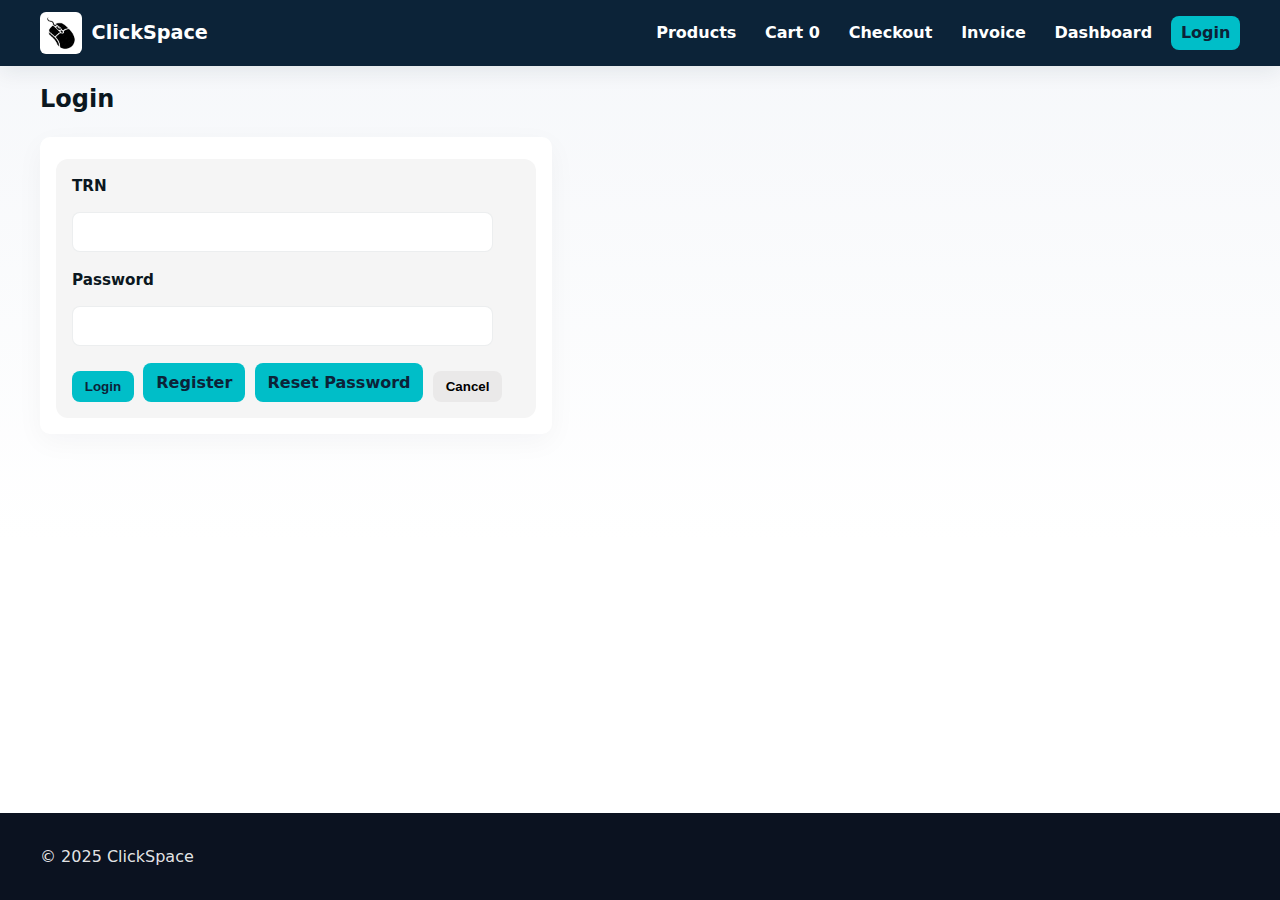
<file: Codes/index.html>
<!-- Group Members: Deshawn Bryan- 2403216
                    Brittania Hawes- 2408218
                    Nicholas Smith- 2106718
                    Davian Williams- 2209507
      Tutor: Mrs Sirisha Badhika
      Tutorial Time: Thursdays 6pm - 8pm
-->

<!doctype html>
<html lang="en">
<head>
  <meta charset="utf-8" />
  <meta name="viewport" content="width=device-width,initial-scale=1" />
  <title>Login - ClickSpace</title>
  <link rel="stylesheet" href="../style.css" />
</head>
<body>

  <header class="site-header">
    <div class="container header-inner">
      <div class="logo">
        <img src="../Assets/logo.png" alt="ClickSpace logo">
        <h1>ClickSpace</h1>
      </div>
      <nav class="main-nav" aria-label="Primary">
        <ul>
          <li><a href="product.html">Products</a></li>
          <li><a href="cart.html">Cart <span id="cart-count" class="badge">0</span></a></li>
          <li><a href="checkout.html">Checkout</a></li>
          <li><a href="invoice.html">Invoice</a></li>
          <li><a href="dashboard.html">Dashboard</a></li>
          <li><a class="active" href="index.html">Login</a></li>
        </ul>
      </nav>
    </div>
  </header>

  <main class="container">
    <h2 style="margin-top:1rem">Login</h2>
    <div class="form-card" style="max-width:480px">
      <form id="login-form" aria-label="Login form" onsubmit="event.preventDefault(); attemptLogin(this);">
        <div class="form-row">
          <label for="trn">TRN</label>
          <input id="trn" name="trn" class="input" pattern="\d{3}-\d{3}-\d{3}" required>
        </div>
        <div class="form-row">
          <label for="password">Password</label>
          <input id="password" name="password" class="input" type="password" required>
        </div>
        <div class="form-actions">
          <button class="btn btn-primary" type="submit">Login</button>
          <a href = register.html class = "btn btn-primary">Register</a>
          <a class="btn btn-primary" href="#" onclick="resetPasswordPrompt(); return false;">Reset Password</a>
          <button class="btn btn-outline" type="button" onclick="document.getElementById('login-form').reset()">Cancel</button>
        </div>
      </form>
    </div>
  </main>

  <footer class="site-footer">
    <div class="container footer-inner">
      <p>&copy; 2025 ClickSpace</p>
    </div>
  </footer>

  <script src="../script.js"></script>
</body>
</html>
</file>
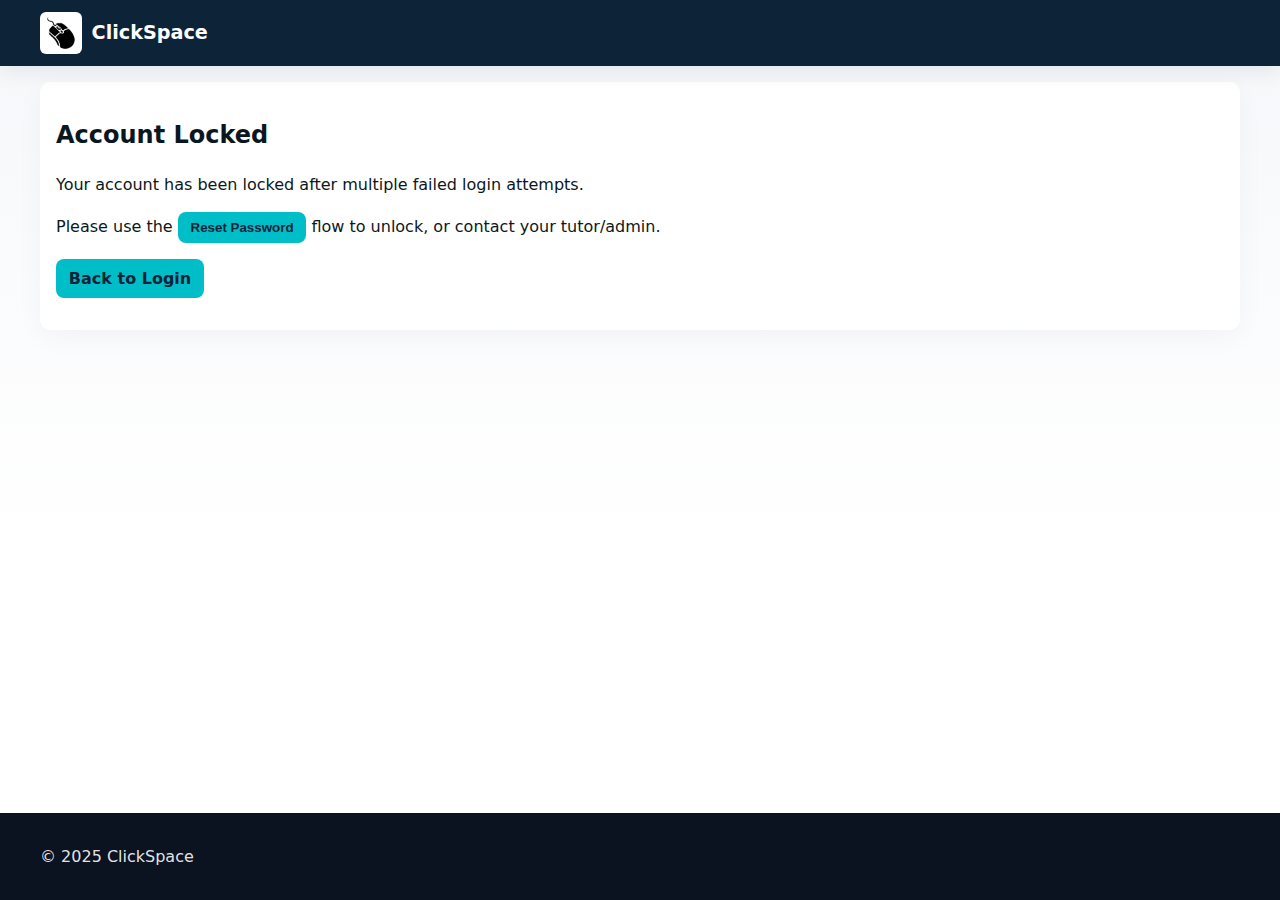
<file: Codes/account-locked.html>
<!-- Group Members: Deshawn Bryan- 2403216
                    Brittania Hawes- 2408218
                    Nicholas Smith- 2106718
                    Davian Williams- 2209507
      Tutor: Mrs Sirisha Badhika
      Tutorial Time: Thursdays 6pm - 8pm
-->

<!doctype html>
<html lang="en">
<head>
<meta charset="utf-8"/>
<meta name="viewport" content="width=device-width,initial-scale=1"/>
<title>Account Locked</title>
<link rel="stylesheet" href="../style.css" />
</head>
<body>
  <header class="site-header">
    <div class="container header-inner">
      <div class="logo"><img src="../Assets/logo.png" alt="logo"><h1>ClickSpace</h1></div>
    </div>
  </header>

  <main class="container">
    <div class="form-card">
      <h2>Account Locked</h2>
      <p>Your account has been locked after multiple failed login attempts.</p>
      <p>Please use the <button class="btn btn-primary" onclick="resetPasswordPrompt()">Reset Password</button> flow to unlock, or contact your tutor/admin.</p>
      <p><a class="btn btn-primary" href="index.html">Back to Login</a></p>
    </div>
  </main>

  <footer class="site-footer">
    <div class="container footer-inner">
      <p>&copy; 2025 ClickSpace</p>
    </div>
  </footer>

  <script src="../script.js"></script>
</body>
</html>
</file>
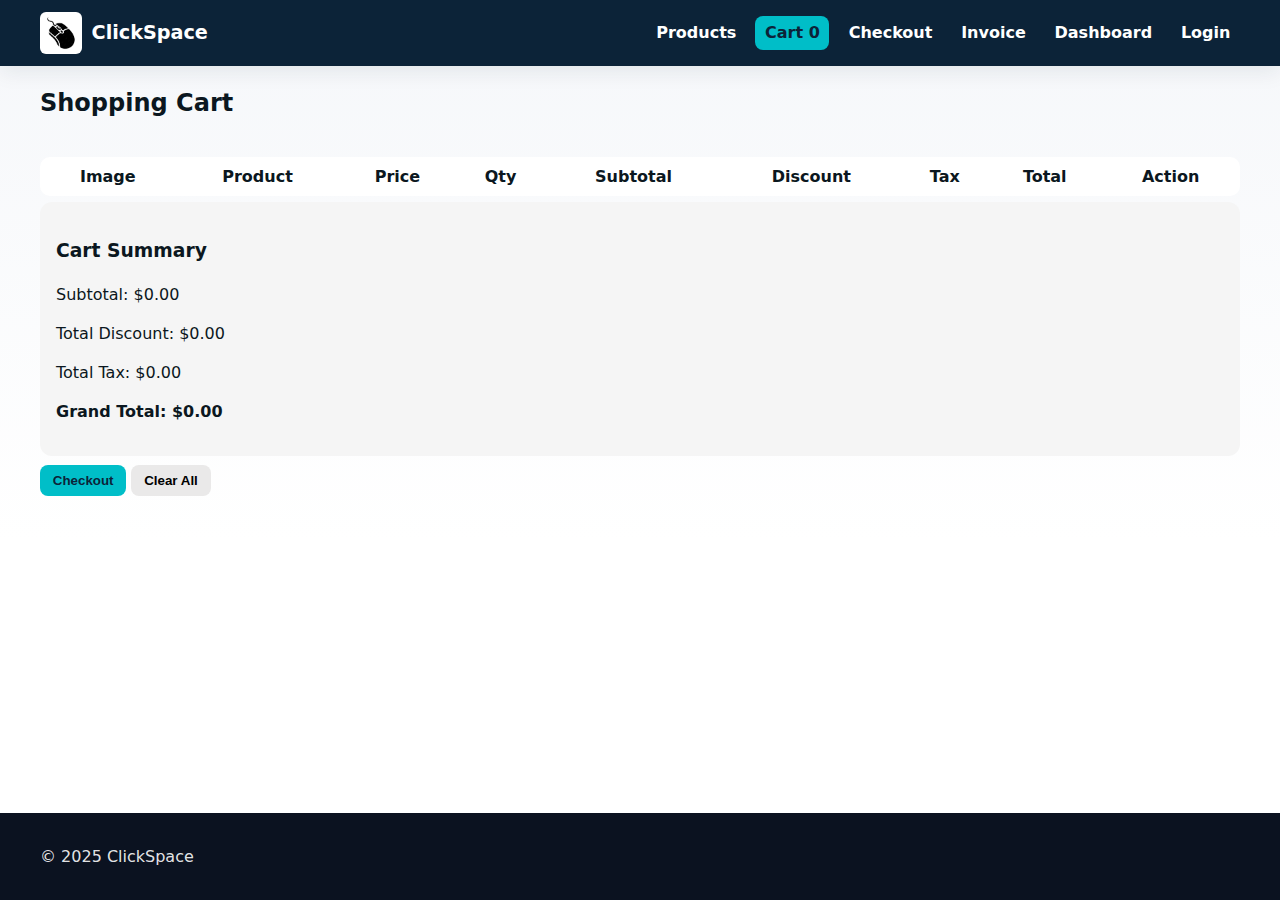
<file: Codes/cart.html>
<!-- Group Members: Deshawn Bryan- 2403216
                    Brittania Hawes- 2408218
                    Nicholas Smith- 2106718
                    Davian Williams- 2209507
      Tutor: Mrs Sirisha Badhika
      Tutorial Time: Thursdays 6pm - 8pm
-->

<!doctype html>
<html lang="en">
<head>
  <meta charset="utf-8" />
  <meta name="viewport" content="width=device-width, initial-scale=1" />
  <title>Your Cart - ClickSpace</title>
  <link rel="stylesheet" href="../style.css" />
</head>
<body>
  <header class="site-header">
    <div class="container header-inner">
      <div class="logo"><img src="../Assets/logo.png" alt="logo"><h1>ClickSpace</h1></div>
      <nav class="main-nav" aria-label="Primary">
        <ul>
          <li><a href="product.html">Products</a></li>
          <li><a class="active" href="cart.html">Cart <span id="cart-count" class="badge">0</span></a></li>
          <li><a href="checkout.html">Checkout</a></li>
          <li><a href="invoice.html">Invoice</a></li>
          <li><a href="dashboard.html">Dashboard</a></li>
          <li><a href="index.html">Login</a></li>
        </ul>
      </nav>
    </div>
  </header>

  <main class="container">
    <h2>Shopping Cart</h2>
    <div class="table-container">
      <table class="table">
        <thead>
          <tr>
            <th>Image</th>
            <th>Product</th>
            <th>Price</th>
            <th>Qty</th>
            <th>Subtotal</th>
            <th>Discount</th>
            <th>Tax</th>
            <th>Total</th>
            <th>Action</th>
          </tr>
        </thead>
        <tbody id="cart-body"></tbody>
      </table>
    </div>

    <div class="cart-summary" id="cart-summary"></div>
    <div style="margin-top:.6rem;">
      <button class="btn btn-primary" id="checkout-btn" onclick="goToCheckout()">Checkout</button>
      <button class="btn btn-outline" onclick="clearCart()">Clear All</button>
    </div>
  </main>

  <footer class="site-footer">
    <div class="container footer-inner">
      <p>&copy; 2025 ClickSpace</p>
    </div>
  </footer>

  <script src="../script.js"></script>
</body>
</html>
</file>
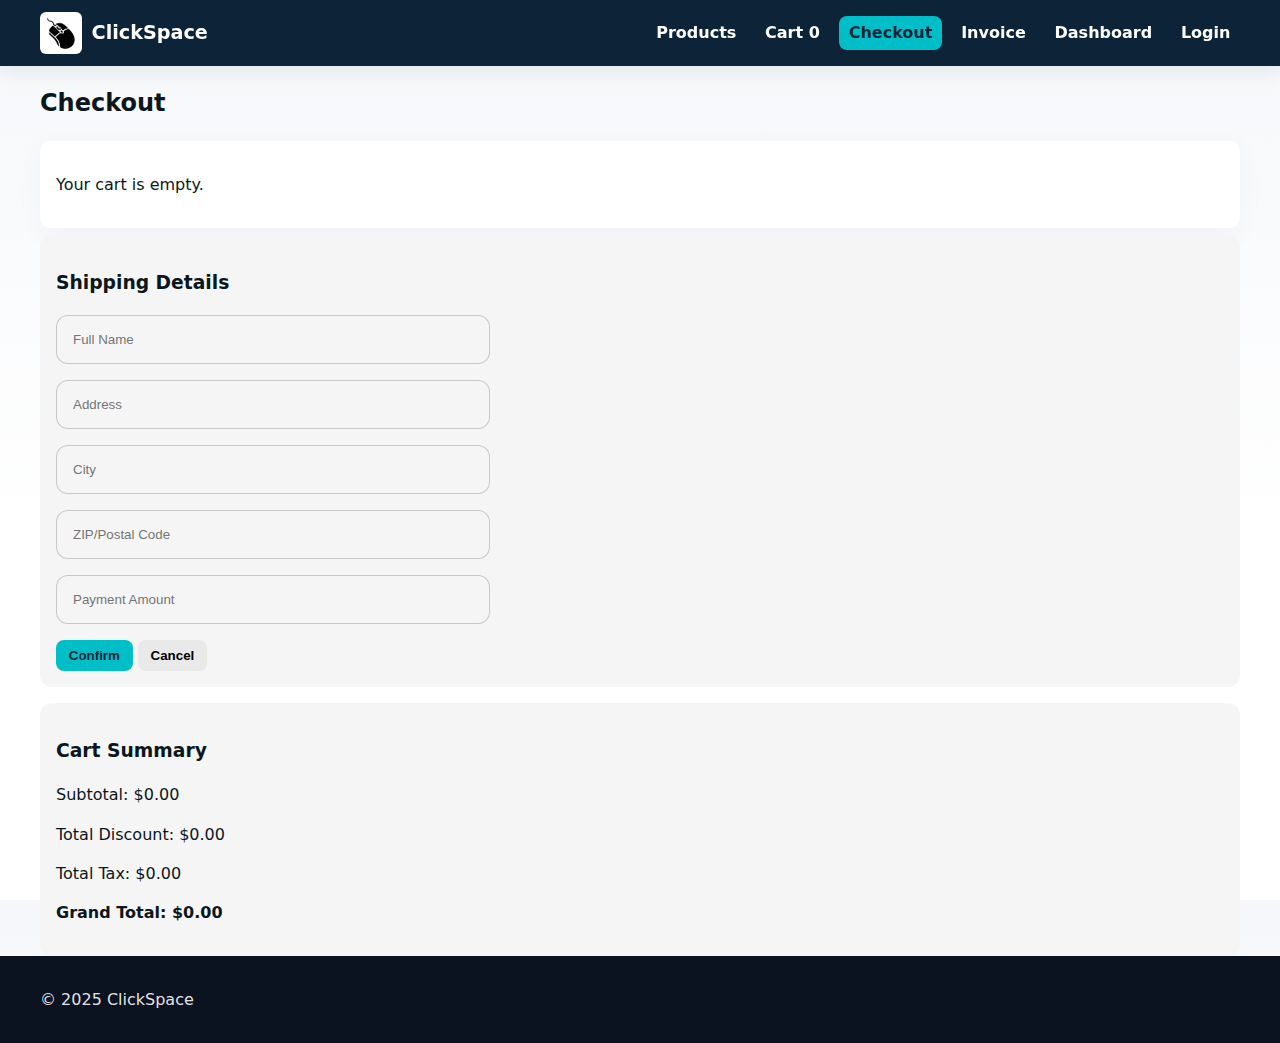
<file: Codes/checkout.html>
<!-- Group Members: Deshawn Bryan- 2403216
                    Brittania Hawes- 2408218
                    Nicholas Smith- 2106718
                    Davian Williams- 2209507
      Tutor: Mrs Sirisha Badhika
      Tutorial Time: Thursdays 6pm - 8pm
-->

<!doctype html>
<html lang="en">
<head>
  <meta charset="utf-8" />
  <meta name="viewport" content="width=device-width, initial-scale=1" />
  <title>Checkout - ClickSpace</title>
  <link rel="stylesheet" href="../style.css" />
</head>
<body>
  <header class="site-header">
    <div class="container header-inner">
      <div class="logo"><img src="../Assets/logo.png" alt="logo"><h1>ClickSpace</h1></div>
      <nav class="main-nav" aria-label="Primary">
        <ul>
          <li><a href="product.html">Products</a></li>
          <li><a href="cart.html">Cart <span id="cart-count" class="badge">0</span></a></li>
          <li><a class="active" href="checkout.html">Checkout</a></li>
          <li><a href="invoice.html">Invoice</a></li>
          <li><a href="dashboard.html">Dashboard</a></li>
          <li><a href="index.html">Login</a></li>
        </ul>
      </nav>
    </div>
  </header>

  <main class="container">
    <h2>Checkout</h2>
    <div id="checkout-items" class="form-card"></div>

    <form id="checkout-form" onsubmit="event.preventDefault(); confirmCheckout(this);">
      <h3>Shipping Details</h3>
      <input class="form-card1" type="text" id="name" name="name" placeholder="Full Name" required>
      <input class="form-card1" type="text" id="address" name="address" placeholder="Address" required>
      <input class="form-card1" type="text" id="city" name="city" placeholder="City" required>
      <input class="form-card1" type="text" id="zip" name="zip" placeholder="ZIP/Postal Code" required>
      <input class="form-card1" type="number" id="amount" name="amount" placeholder="Payment Amount" required>
      <div style="margin-top:.5rem;">
        <button class="btn btn-primary" type="submit">Confirm</button>
        <button class="btn btn-outline" type="button" id="cancel-btn" onclick="window.location.href='cart.html'">Cancel</button>
      </div>
    </form>

    <div id="cart-summary" class="cart-summary" style="margin-top:1rem;"></div>
  </main>

  <footer class="site-footer">
    <div class="container footer-inner">
      <p>&copy; 2025 ClickSpace</p>
    </div>
  </footer>

  <script src="../script.js"></script>
</body>
</html>
</file>
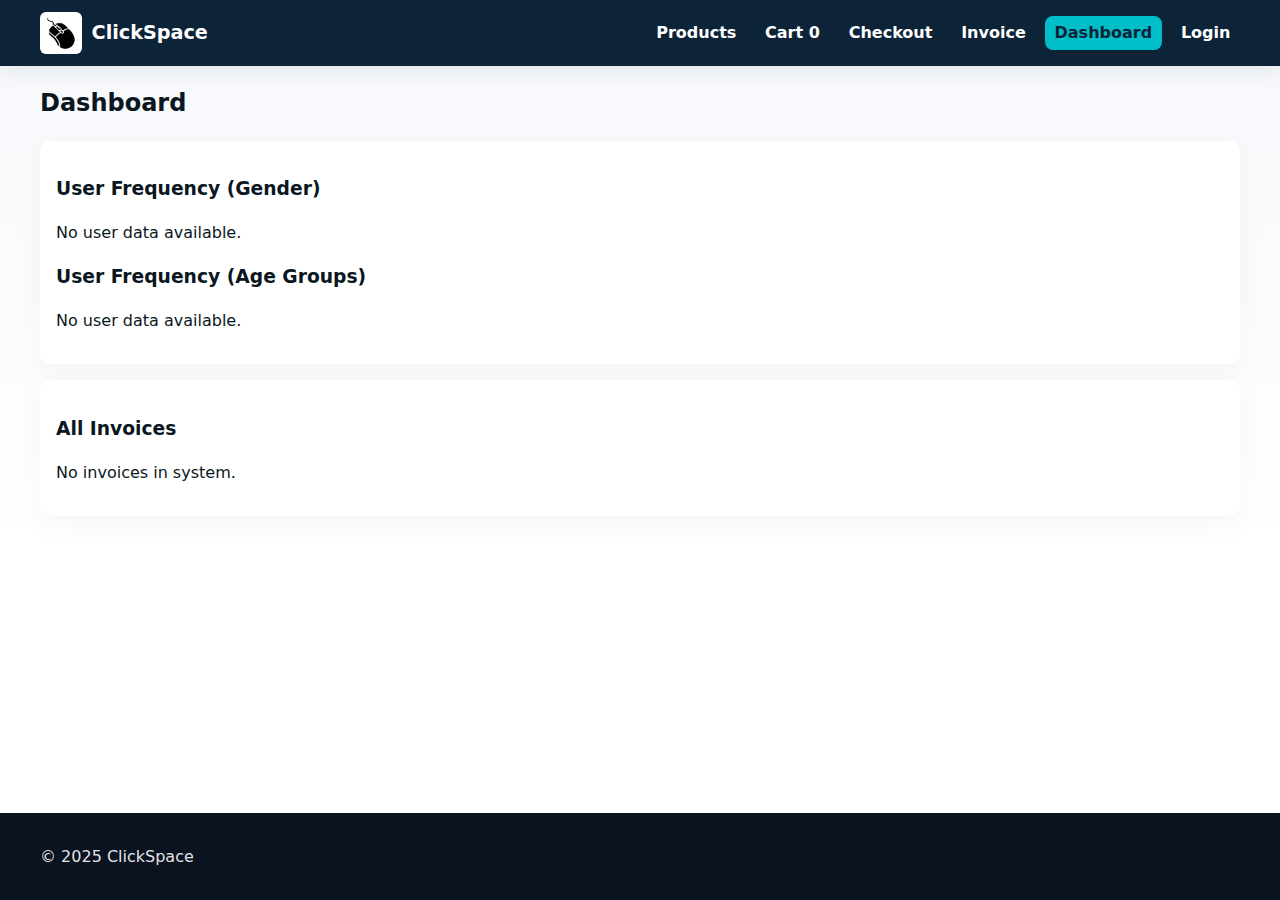
<file: Codes/dashboard.html>
<!-- Group Members: Deshawn Bryan- 2403216
                    Brittania Hawes- 2408218
                    Nicholas Smith- 2106718
                    Davian Williams- 2209507
      Tutor: Mrs Sirisha Badhika
      Tutorial Time: Thursdays 6pm - 8pm
-->

<!doctype html>
<html lang="en">
<head>
  <meta charset="utf-8" />
  <meta name="viewport" content="width=device-width, initial-scale=1" />
  <title>Dashboard - ClickSpace</title>
  <link rel="stylesheet" href="../style.css" />
  <style>
    .chart-row { display:flex; gap:8px; align-items:center; margin:6px 0; }
    .chart-label { width:120px; font-weight:600; }
    .chart-bar { height:24px; background:var(--accent); border-radius:6px; padding-left:8px; display:flex; align-items:center; color:var(--primary); font-weight:700; }
    .invoice-summary { border:1px solid rgba(0,0,0,.06); padding:8px; margin:6px 0; border-radius:6px; background:#fff; }
  </style>
</head>
<body>
  <header class="site-header">
    <div class="container header-inner">
      <div class="logo"><img src="../Assets/logo.png" alt="logo"><h1>ClickSpace</h1></div>
      <nav class="main-nav" aria-label="Primary">
        <ul>
          <li><a href="product.html">Products</a></li>
          <li><a href="cart.html">Cart <span id="cart-count" class="badge">0</span></a></li>
          <li><a href="checkout.html">Checkout</a></li>
          <li><a href="invoice.html">Invoice</a></li>
          <li><a class="active" href="dashboard.html">Dashboard</a></li>
          <li><a href="index.html">Login</a></li>
        </ul>
      </nav>
    </div>
  </header>

  <main class="container">
    <h2>Dashboard</h2>

    <section class="form-card">
      <h3>User Frequency (Gender)</h3>
      <div id="gender-chart"></div>

      <h3>User Frequency (Age Groups)</h3>
      <div id="age-chart"></div>
    </section>

    <section class="form-card" style="margin-top:1rem;">
      <h3>All Invoices</h3>
      <div id="invoices-list"></div>
    </section>

  </main>

  <footer class="site-footer">
    <div class="container footer-inner">
      <p>&copy; 2025 ClickSpace</p>
    </div>
  </footer>

  <script src="../script.js"></script>
  <script>
    const loggedTRN = sessionStorage.getItem('loggedInTRN');
    if (loggedTRN) {
      setTimeout(()=> { GetUserInvoices(loggedTRN); }, 250);
    }
  </script>
</body>
</html>
</file>
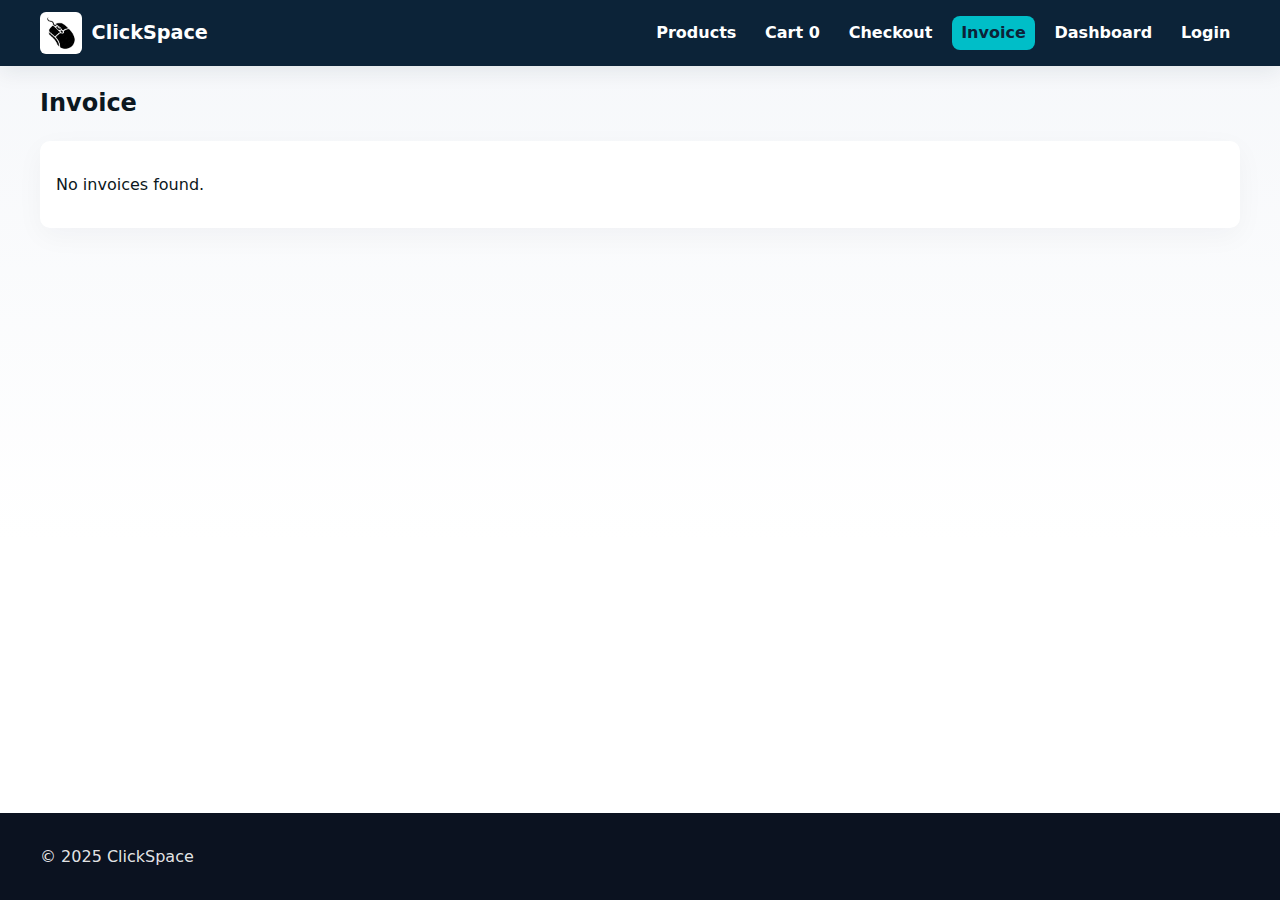
<file: Codes/invoice.html>
<!-- Group Members: Deshawn Bryan- 2403216
                    Brittania Hawes- 2408218
                    Nicholas Smith- 2106718
                    Davian Williams- 2209507
      Tutor: Mrs Sirisha Badhika
      Tutorial Time: Thursdays 6pm - 8pm
-->

<!doctype html>
<html lang="en">
<head>
  <meta charset="utf-8" />
  <meta name="viewport" content="width=device-width, initial-scale=1" />
  <title>Invoice - ClickSpace</title>
  <link rel="stylesheet" href="../style.css" />
</head>
<body>
  <header class="site-header">
    <div class="container header-inner">
      <div class="logo"><img src="../Assets/logo.png" alt="logo"><h1>ClickSpace</h1></div>
      <nav class="main-nav" aria-label="Primary">
        <ul>
          <li><a href="product.html">Products</a></li>
          <li><a href="cart.html">Cart <span id="cart-count" class="badge">0</span></a></li>
          <li><a href="checkout.html">Checkout</a></li>
          <li><a class="active" href="invoice.html">Invoice</a></li>
          <li><a href="dashboard.html">Dashboard</a></li>
          <li><a href="index.html">Login</a></li>
        </ul>
      </nav>
    </div>
  </header>

  <main class="container">
    <h2>Invoice</h2>
    <div id="invoice-container" class="form-card"></div>
  </main>

  <footer class="site-footer">
    <div class="container footer-inner">
      <p>&copy; 2025 ClickSpace</p>
    </div>
  </footer>

  <script src="../script.js"></script>
</body>
</html>
</file>
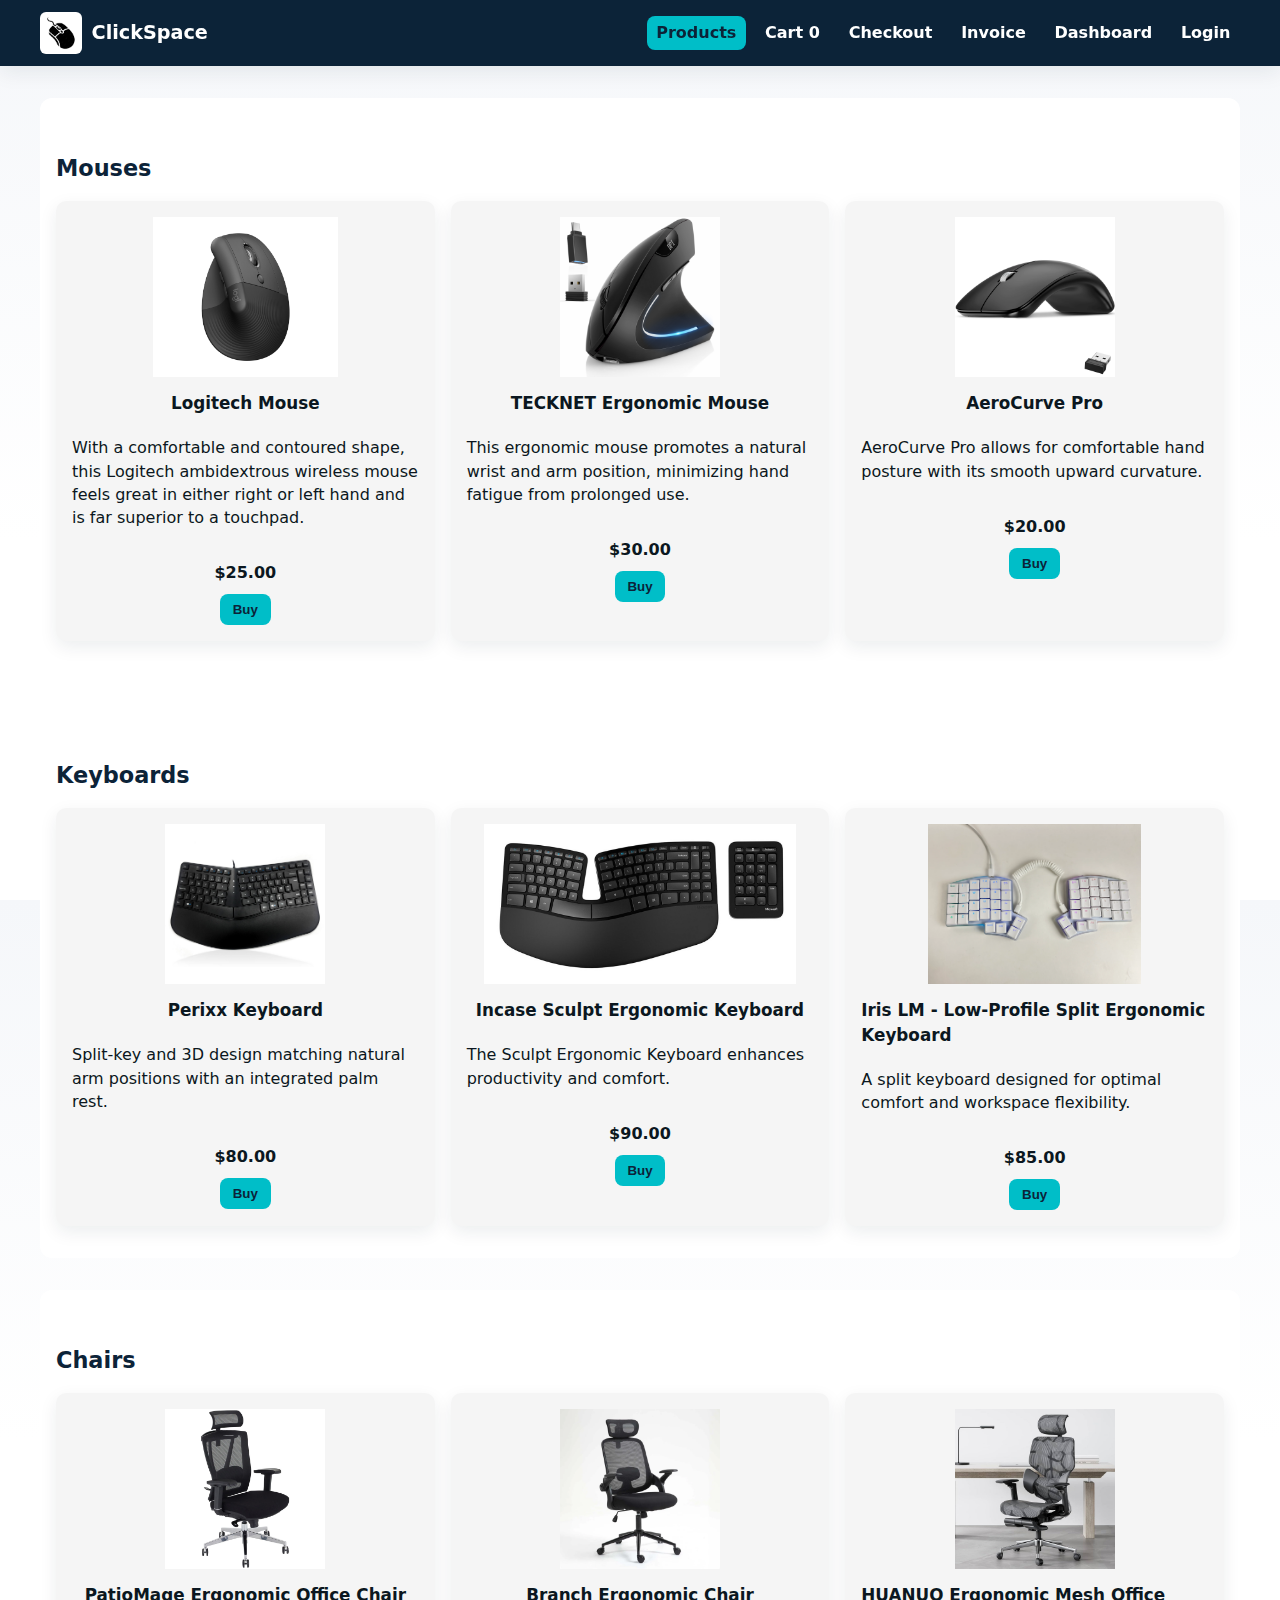
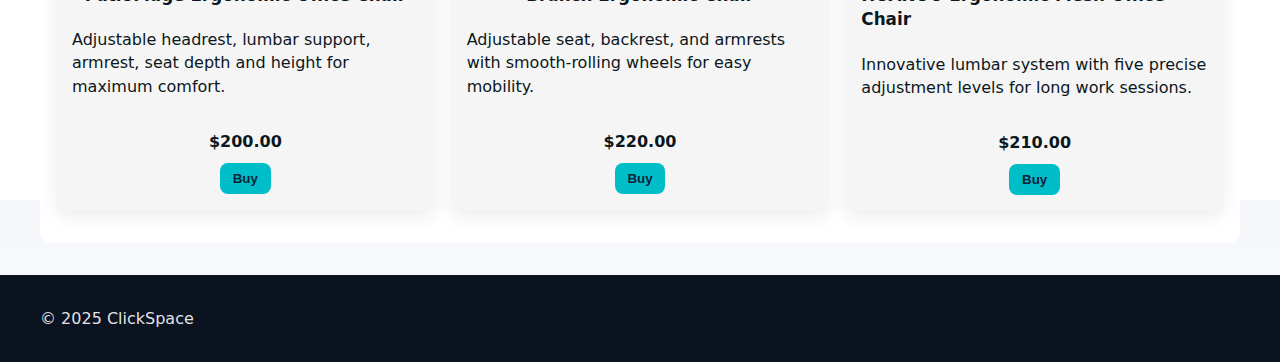
<file: Codes/product.html>
<!-- Group Members: Deshawn Bryan- 2403216
                    Brittania Hawes- 2408218
                    Nicholas Smith- 2106718
                    Davian Williams- 2209507
      Tutor: Mrs Sirisha Badhika
      Tutorial Time: Thursdays 6pm - 8pm
-->


<!doctype html>
<html lang="en">
<head>
  <meta charset="utf-8" />
  <meta name="viewport" content="width=device-width, initial-scale=1" />
  <title>Products - ClickSpace</title>
  <link rel="stylesheet" href="../style.css" />
</head>

<body>

  <!-- Header -->
  <header class="site-header">
    <div class="container header-inner">
      <div class="logo">
        <img src="../Assets/logo.png" alt="ClickSpace logo">
        <h1>ClickSpace</h1>
      </div>
      <nav class="main-nav" aria-label="Primary">
        <ul>
          <li><a href="product.html" class="active">Products</a></li>
          <li><a href="cart.html">Cart <span id="cart-count" class="badge">0</span></a></li>
          <li><a href="checkout.html">Checkout</a></li>
          <li><a href="invoice.html">Invoice</a></li>
          <li><a href="dashboard.html">Dashboard</a></li>
          <li><a href="index.html">Login</a></li>
        </ul>
      </nav>
    </div>
  </header>


  <!-- MAIN CONTENT -->
  <main class="container">

    <!-- Mouse & Mousepads -->
    <div class="category-section">
      <h3>Mouses</h3>
      <div class="products-grid">

        <div class="card">
          <img src="../Assets/mouse1.png" alt="Gaming Mouse 1">
          <h4>Logitech Mouse</h4>
          <p>With a comfortable and contoured shape, this Logitech ambidextrous wireless mouse feels great in either right or left hand and is far superior to a touchpad.</p>
          <p class="price">$25.00</p>
          <button class="btn btn-primary" onclick="addToCart('Logitech Mouse', 25, 'mouse1.png')">Buy</button>
        </div>

        <div class="card">
          <img src="../Assets/mouse2.png" alt="Gaming Mouse 2">
          <h4>TECKNET Ergonomic Mouse</h4>
          <p>This ergonomic mouse promotes a natural wrist and arm position, minimizing hand fatigue from prolonged use.</p>
          <p class="price">$30.00</p>
          <button class="btn btn-primary" onclick="addToCart('TECKNET Ergonomic Mouse', 30, 'mouse2.png')">Buy</button>
        </div>

        <div class="card">
          <img src="../Assets/mouse3.png" alt="Gaming Mousepad">
          <h4>AeroCurve Pro</h4>
          <p>AeroCurve Pro allows for comfortable hand posture with its smooth upward curvature.</p>
          <p class="price">$20.00</p>
          <button class="btn btn-primary" onclick="addToCart('AeroCurve Pro', 20, 'mouse3.png')">Buy</button>
        </div>

      </div>
    </div>

    <!-- Keyboards -->
    <div class="category-section">
      <h3>Keyboards</h3>
      <div class="products-grid">

        <div class="card">
          <img src="../Assets/keyboard1.png" alt="Mechanical Keyboard 1">
          <h4>Perixx Keyboard</h4>
          <p>Split-key and 3D design matching natural arm positions with an integrated palm rest.</p>
          <p class="price">$80.00</p>
          <button class="btn btn-primary" onclick="addToCart('Perixx Keyboard', 80, 'keyboard1.png')">Buy</button>
        </div>

        <div class="card">
          <img src="../Assets/keyboard2.png" alt="Mechanical Keyboard 2">
          <h4>Incase Sculpt Ergonomic Keyboard</h4>
          <p>The Sculpt Ergonomic Keyboard enhances productivity and comfort.</p>
          <p class="price">$90.00</p>
          <button class="btn btn-primary" onclick="addToCart('Incase Sculpt Ergonomic Keyboard', 90, 'keyboard2.png')">Buy</button>
        </div>

        <div class="card">
          <img src="../Assets/keyboard3.png" alt="Mechanical Keyboard 3">
          <h4>Iris LM - Low-Profile Split Ergonomic Keyboard</h4>
          <p>A split keyboard designed for optimal comfort and workspace flexibility.</p>
          <p class="price">$85.00</p>
          <button class="btn btn-primary" onclick="addToCart('Split Ergonomic Keyboard', 85, 'keyboard3.png')">Buy</button>
        </div>

      </div>
    </div>

    <!-- Chairs -->
    <div class="category-section">
      <h3>Chairs</h3>
      <div class="products-grid">

        <div class="card">
          <img src="../Assets/chair1.png" alt="Ergonomic Chair 1">
          <h4>PatioMage Ergonomic Office Chair</h4>
          <p>Adjustable headrest, lumbar support, armrest, seat depth and height for maximum comfort.</p>
          <p class="price">$200.00</p>
          <button class="btn btn-primary" onclick="addToCart('PatioMage Ergonomic Office Chair', 200, 'chair1.png')">Buy</button>
        </div>

        <div class="card">
          <img src="../Assets/chair2.png" alt="Ergonomic Chair 2">
          <h4>Branch Ergonomic Chair</h4>
          <p>Adjustable seat, backrest, and armrests with smooth-rolling wheels for easy mobility.</p>
          <p class="price">$220.00</p>
          <button class="btn btn-primary" onclick="addToCart('Branch Ergonomic Chair', 220, 'chair2.png')">Buy</button>
        </div>

        <div class="card">
          <img src="../Assets/chair3.png" alt="Ergonomic Chair 3">
          <h4>HUANUO Ergonomic Mesh Office Chair</h4>
          <p>Innovative lumbar system with five precise adjustment levels for long work sessions.</p>
          <p class="price">$210.00</p>
          <button class="btn btn-primary" onclick="addToCart('HUANUO Ergonomic Mesh Office Chair', 210, 'chair3.png')">Buy</button>
        </div>

      </div>
    </div>

  </main>


  <!-- Footer -->
  <footer class="site-footer">
    <div class="container footer-inner">
      <p>&copy; 2025 ClickSpace</p>
    </div>
  </footer>

  <script src="../script.js"></script>
</body>
</html>
</file>
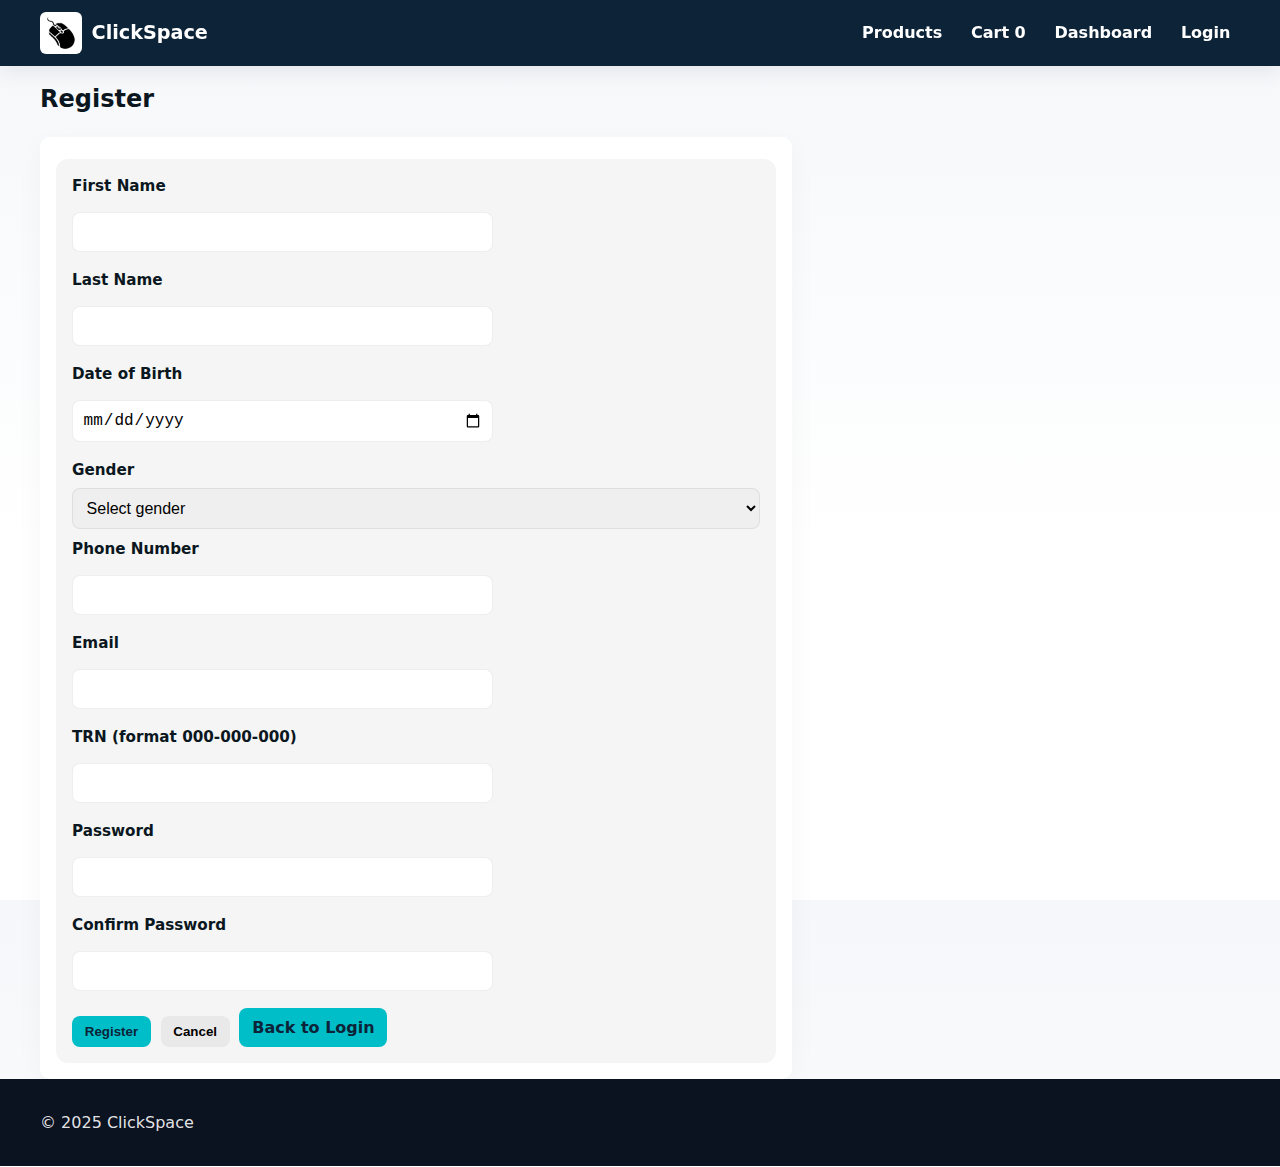
<file: Codes/register.html>
<!-- Group Members: Deshawn Bryan- 2403216
                    Brittania Hawes- 2408218
                    Nicholas Smith- 2106718
                    Davian Williams- 2209507
      Tutor: Mrs Sirisha Badhika
      Tutorial Time: Thursdays 6pm - 8pm
-->

<!doctype html>
<html lang="en">
<head>
  <meta charset="utf-8" />
  <meta name="viewport" content="width=device-width,initial-scale=1" />
  <title>Register - ClickSpace</title>
  <link rel="stylesheet" href="../style.css" />
</head>
<body>

  <header class="site-header">
    <div class="container header-inner">
      <div class="logo"><img src="../Assets/logo.png" alt="logo"><h1>ClickSpace</h1></div>
      <nav class="main-nav" aria-label="Primary">
        <ul>
          <li><a href="product.html">Products</a></li>
          <li><a href="cart.html">Cart <span id="cart-count" class="badge">0</span></a></li>
          <li><a href="dashboard.html">Dashboard</a></li>
          <li><a href="index.html">Login</a></li>
        </ul>
      </nav>
    </div>
  </header>

  <main class="container">
    <h2 style="margin-top:1rem">Register</h2>
    <div class="form-card" style="max-width:720px">
      <form id="register-form" aria-label="Register form" onsubmit="event.preventDefault(); registerUser(this);">

        <div class="form-row">
          <label for="firstName">First Name</label>
          <input id="firstName" name="firstName" class="input" required>
        </div>

        <div class="form-row">
          <label for="lastName">Last Name</label>
          <input id="lastName" name="lastName" class="input" required>
        </div>

        <div class="form-row">
          <label for="dob">Date of Birth</label>
          <input id="dob" name="dob" class="input" type="date" required>
        </div>

        <div class="form-row">
          <label for="gender">Gender</label>
          <select id="gender" name="gender" class="input" required>
            <option value="">Select gender</option>
            <option>Male</option>
            <option>Female</option>
            <option>Other</option>
          </select>
        </div>

        <div class="form-row">
          <label for="phone">Phone Number</label>
          <input id="phone" name="phone" class="input" type="tel" required>
        </div>

        <div class="form-row">
          <label for="email">Email</label>
          <input id="email" name="email" class="input" type="email" required>
        </div>

        <div class="form-row">
          <label for="trn">TRN (format 000-000-000)</label>
          <input id="trn" name="trn" class="input" pattern="\d{3}-\d{3}-\d{3}" required>
        </div>

        <div class="form-row">
          <label for="password">Password</label>
          <input id="password" name="password" class="input" type="password" required>
        </div>

        <div class="form-row">
          <label for="confirm-password">Confirm Password</label>
          <input id="confirm-password" name="confirm-password" class="input" type="password" required>
        </div>

        <div class="form-actions">
          <button class="btn btn-primary" type="submit">Register</button>
          <button class="btn btn-outline" type="button" onclick="document.getElementById('register-form').reset()">Cancel</button>
          <a class="btn btn-primary" href="index.html">Back to Login</a>
        </div>

      </form>
    </div>
  </main>

  <footer class="site-footer">
    <div class="container footer-inner">
      <p>&copy; 2025 ClickSpace</p>
    </div>
  </footer>

  <script src="../script.js"></script>
</body>
</html>
</file>
<file: style.css>
/* Group Members: Deshawn Bryan- 2403216
                    Brittania Hawes- 2408218
                    Nicholas Smith- 2106718
                    Davian Williams- 2209507
      Tutor: Mrs Sirisha Badhika
      Tutorial Time: Thursdays 6pm - 8pm
*/

:root {
  --primary: rgb(12, 35, 56);
  --accent: rgb(0, 190, 200);
  --neutral: rgb(245, 247, 250);
  --text: #0b1720;
  --gap: 1rem;
  --base-font: system-ui, -apple-system, "Segoe UI", Roboto, "Helvetica Neue", Arial, sans-serif;
}

/* Base Layout */
html, body {
  height: 100%;
  margin: 0;
  display: flex;
  flex-direction: column;
  font-family: var(--base-font);
  color: var(--text);
  background: linear-gradient(180deg, var(--neutral), #fff 60%);
  line-height: 1.45;
}

/*Moves footer to bottom of page*/
main {
  flex: 1;
}


.container {
  width: 94%;
  margin: 0 auto;
}

/* Header */
.site-header {
  background: var(--primary);
  color: #fff;
  padding: 0.75rem 0;
  position: sticky;
  top: 0;
  box-shadow: 0 6px 20px rgba(12, 35, 56, 0.08);
}

.header-inner {
  display: flex;
  align-items: center;
  justify-content: space-between;
  gap: var(--gap);
}

.logo {
  display: flex;
  align-items: center;
  gap: 0.6rem;
}

/*Resizes logo, h1, and navigation items within header*/
.logo img {
  height: 42px;
  border-radius: 6px;
}

.logo h1 {
  margin: 0;
  font-size: 1.2rem;
}

.main-nav ul {
  list-style: none;
  display: flex;
  gap: 0.6rem;
  margin: 0;
  padding: 0;
}

.main-nav a {
  color: #fff;
  text-decoration: none;
  padding: 0.45rem 0.6rem;
  border-radius: 8px;
  font-weight: 600;
}

.main-nav a:hover {
  background: rgba(255, 255, 255, 0.08);
}

.main-nav a.active {
  background: var(--accent);
  color: var(--primary);
}

/* Hero Section */
.hero {
  background: linear-gradient(90deg, rgba(12, 35, 56, 0.95), rgba(0, 190, 200, 0.9));
  color: white;
  padding: 2.2rem 0;
  border-radius: 12px;
  margin-top: 1rem;
}

.hero h2 {
  margin: 0;
  font-size: 1.6rem;
}

/* Button */
.btn {
  display: inline-block;
  padding: 0.5rem 0.8rem;
  border-radius: 8px;
  border: none;
  cursor: pointer;
  font-weight: 700;
  text-decoration: none;
}

.btn-primary {
  background: var(--accent);
  color: var(--primary);
}

/*changes background to a gradient once hovering over link*/
.hero a:hover {
  background: linear-gradient(90deg, rgba(22, 148, 226, 0.95), rgba(0, 180, 190, 0.9));

}

/* Footer */
.site-footer {
  background: #0b1220;
  color: rgba(255, 255, 255, 0.9);
  padding: 1rem 0;
}

.footer-inner {
  display: flex;
  justify-content: space-between;
  align-items: center;
  gap: 1rem;
}

.about{
  color:inherit;
  text-decoration:none;
}

.about1{
color:inherit;
}

/*products.css*/
    .category-section {
      background: #fff;
      padding: 2rem 1rem;
      margin: 2rem 0;
      border-radius: 12px;
    }
    .category-section h3 {
      margin-bottom: 1rem;
      color: #0c2338;
      font-size: 1.4rem;
    }
    .category-section .card {
      background: #f5f5f5;
      padding: 1rem;
      border-radius: 10px;
      box-shadow: 0 6px 18px rgba(12,35,56,0.08);
      display: flex;
      flex-direction: column;
      align-items: center;
    }
    .category-section .card img {
      width: 100%;
      height: 160px;
      object-fit: scale-down;
      border-radius: 8px;
      margin-bottom: 0.6rem;
      
    }
    .category-section .card h4 {
      margin: 0.3rem 0;
      font-size: 1.05rem;
    }
    .category-section .card .price {
      font-weight: 700;
      margin-bottom: 0.6rem;
    }
    .products-grid {
      display: grid;
      gap: 1rem;
    }
    .card button:hover {
      background: linear-gradient(90deg, rgba(22, 148, 226, 0.95), rgba(0, 180, 190, 0.9));
    }
/*Cart CSS*/
.table-container{
  width: 100%;
  overflow-x: auto;
}

.table{
  width: 100%;
  border-collapse: collapse;
  min-width: 600px;
}

.table {
    width: 100%;
    border-collapse: collapse;
    margin-top: 1rem;
    background: #fff;
    border-radius: 10px;
    overflow: hidden;
}

.table th, .table td {
  padding: 0.5rem;
  text-align: center;
}

.table td img {
    width: 60px;
    height: 60px;
    object-fit: cover;
    border-radius: 6px;
}

.quantity-input {
    width: 64px;
    padding: 0.35rem;
    border-radius: 6px;
    border: 1px solid rgba(12, 35, 56, 0.08);
}

#cart-body button {
    padding: 8px 12px;
    border: none;
    border-radius: 6px;
    background-color: #f44336;
    color: #fff;
    font-size: 0.9rem;
    cursor: pointer;
    transition: background-color 0.3s, transform 0.2s;
}

#cart-body button:hover {
    background-color: #d32f2f;
    transform: translateY(-2px);
}
/* Checkout */
.form-card1{
flex: 1rem;
background: #f5f5f5;
border-radius: 12px;
padding: 1rem;
border: 1px solid rgba(0, 0, 0, 0.181);
margin-top:1rem;
}

/*(Checkout)comma allows same design to be used to all forms instead of just for the cart summary class */
.cart-summary, form{
margin-top: 0.4rem;
padding: 1rem;
background: #f5f5f5;
border-radius: 12px;
}

form input{
  display: block;
  margin: 0.5rem 0;
  padding: 0.5rem;
  width: 100%;
  max-width: 400px;
}

form button{
  margin-top: 0.5rem;
}

/*about*/
.inner-container{
  background-color: #f5f5f5;
  padding: 1rem;
  border-radius: 10px;
  box-shadow: 0 10px 28px rgba(12,35,56,0.06);
  display: flex;
  gap: 20px;
}

.inner-inner-container{
  background-color: #fff;
  padding: 1rem;
  border-radius: 8px;
}

.inner-container1{
  background-color: #f5f5f5;
  padding: 1rem;
  border-radius: 10px;
  box-shadow: 0 10px 28px rgba(12,35,56,0.06);
  display: flex;
  gap: 20px;
}

.inner-inner-container1{
  background-color: #fff;
  padding: 1rem;
  border-radius: 8px;
  flex: auto;
}

/*Login*/
.form-card {
    background: #fff;
    padding: 1rem;
    border-radius: 10px;
    box-shadow: 0 8px 28px rgba(12, 35, 56, 0.04);
    margin-top: 1rem;
}

.form-row{
  display: flex;
  flex-direction: column;
  gap: 0.45rem;
  margin-bottom: 0.6rem;
}

.form-row label{
  font-size: 0.95rem;
  font-weight: 600;
}

.input{
  padding: 0.6rem;
  border-radius: 8px;
  border: 1px solid rgba(12, 35, 56, 0.08);
  font-size: 1rem;
}

.form-actions {
  display: flex;
  gap: 0.6rem;
  flex-wrap: wrap;
}

.btn-outline{
  color: black;
  background: #eae9e9;
}

.outline{
  border-radius: 8px;
  border: 1px solid rgb(0, 0, 0);
}


/*Register*/
.form-card {
background: #fff;
padding: 1rem;
border-radius: 10px;
box-shadow: 0 8px 28px rgba(12, 35, 56, 0.04);
margin-top: 1rem;
}

.form-row{
display: flex;
flex-direction: column;
gap: 0.45rem;
margin-bottom: 0.6rem;
}

.form-row label{
font-size: 0.95rem;
font-weight: 600;
}

.input{
padding: 0.6rem;
border-radius: 8px;
border: 1px solid rgba(12, 35, 56, 0.08);
font-size: 1rem;
}

.form-actions {
display: flex;
gap: 0.6rem;
flex-wrap: wrap;
}


.checkout-item img {
  width: 60px;
  height: 60px;
  object-fit: contain;
  border-radius: 6px;
}


/* Desktop layout */
@media (min-width:950px)
{
  .products-grid{ 
    display:grid; 
    grid-template-columns: 
    repeat(3,1fr); 
    gap:1rem; 
  }
  .container{ 
    max-width:1200px; 
    margin:0 auto;
  }
  .sidebar{ 
    width:22%; 
  }
  .main{ 
    width:76%; 
  }
   .invoice-container {
    max-width: 1200px;   
    margin: 0 auto;
    padding: 20px;
  }

  /* Make the invoice table fill the page width */
  .invoice-table {
    width: 100%;
    border-collapse: collapse;
  }

  .invoice-table th,
  .invoice-table td {
    padding: 12px 16px;
    border: 1px solid #ccc;
  }

  /* Optional: Improve column widths */
  .invoice-table th:nth-child(1) { width: 32%; } /* Item */
  .invoice-table th:nth-child(2) { width: 8%; }  /* Qty */
  .invoice-table th:nth-child(3) { width: 12%; } /* Price */
  .invoice-table th:nth-child(4) { width: 12%; } /* Subtotal */
  .invoice-table th:nth-child(5) { width: 12%; } /* Discount */
  .invoice-table th:nth-child(6) { width: 12%; } /* Tax */
  .invoice-table th:nth-child(7) { width: 12%; } /* Total */
  
}

/* Mobile Layout */
@media (max-width:600px){

    .header-inner {
    flex-direction: column;      /* Stack logo + nav */
    align-items: flex-start;     /* Keep them left-aligned */
    width: 80%;
    padding-left:1rem;
  }
    .main-nav ul {
    flex-wrap: wrap;             /* Allow nav items to wrap instead of overflowing */
    width: 100%;
  }
    .main-nav a {
    padding: 0.4rem 0.5rem;
    font-size: 0.9rem;           /* Slightly smaller for mobile */
  }
  .products-grid
  { 
    display:grid; 
    grid-template-columns:1fr; 
    gap:.75rem; 
  }
  .card img{ 
      height:120px; 
      object-fit:cover; 
  }
    button.btn-primary{ 
    width:100%; 
  }
    .form-actions a.btn-outline { 
    display: block;
    width: 94%; 
    text-align: center;
    margin-top: 0.5rem;
  } 
  .form-actions a.btn-primary{
    width: 100%;
    text-align: center;
    padding: 0.3rem;
    font-size: 0.9rem;
  }
  .outline{
    width: 100%;
    padding: 0.01rem;
  }
  .table th, .table td {
    font-size: 0.85rem;
    padding: 0.3rem;
  }
  .btn-outline {
    display: block;       /* Makes the button a block-level element */
    width: 100%;          /* Makes it stretch to fill the container */
    text-align: center;   /* Centers the text inside the button */
    padding: 10px 0;      /* Optional: adjust padding for height */
    box-sizing: border-box; /* Ensures padding doesn’t overflow */
}
.btn-secondary{
    display: block;       
    width: 100%;          
    text-align: center;   
    padding: 10px 0;      
    box-sizing: border-box;
}
 


}

/* Dashboard and invoice styles */
.chart-row { 
  display:flex; 
  gap:8px; 
  align-items:center; 
  margin:6px 0; 
}
.chart-label { 
  width:120px; 
  font-weight:600; 
}
.chart-bar { 
  height:24px; 
  background:var(--accent); 
  border-radius:6px; 
  padding-left:8px; 
  display:flex; align-items:center; color:var(--primary); font-weight:700; }

.invoice-card { 
  background:#fff; 
  padding:1rem; 
  border-radius:10px; 
  box-shadow:0 10px 28px rgba(12,35,56,0.06); 
}

.invoice-summary { 
  border:1px solid rgba(0,0,0,.06); 
  padding:8px; 
  margin:6px 0; 
  border-radius:6px; 
  background:#fff; 
}
</file>
